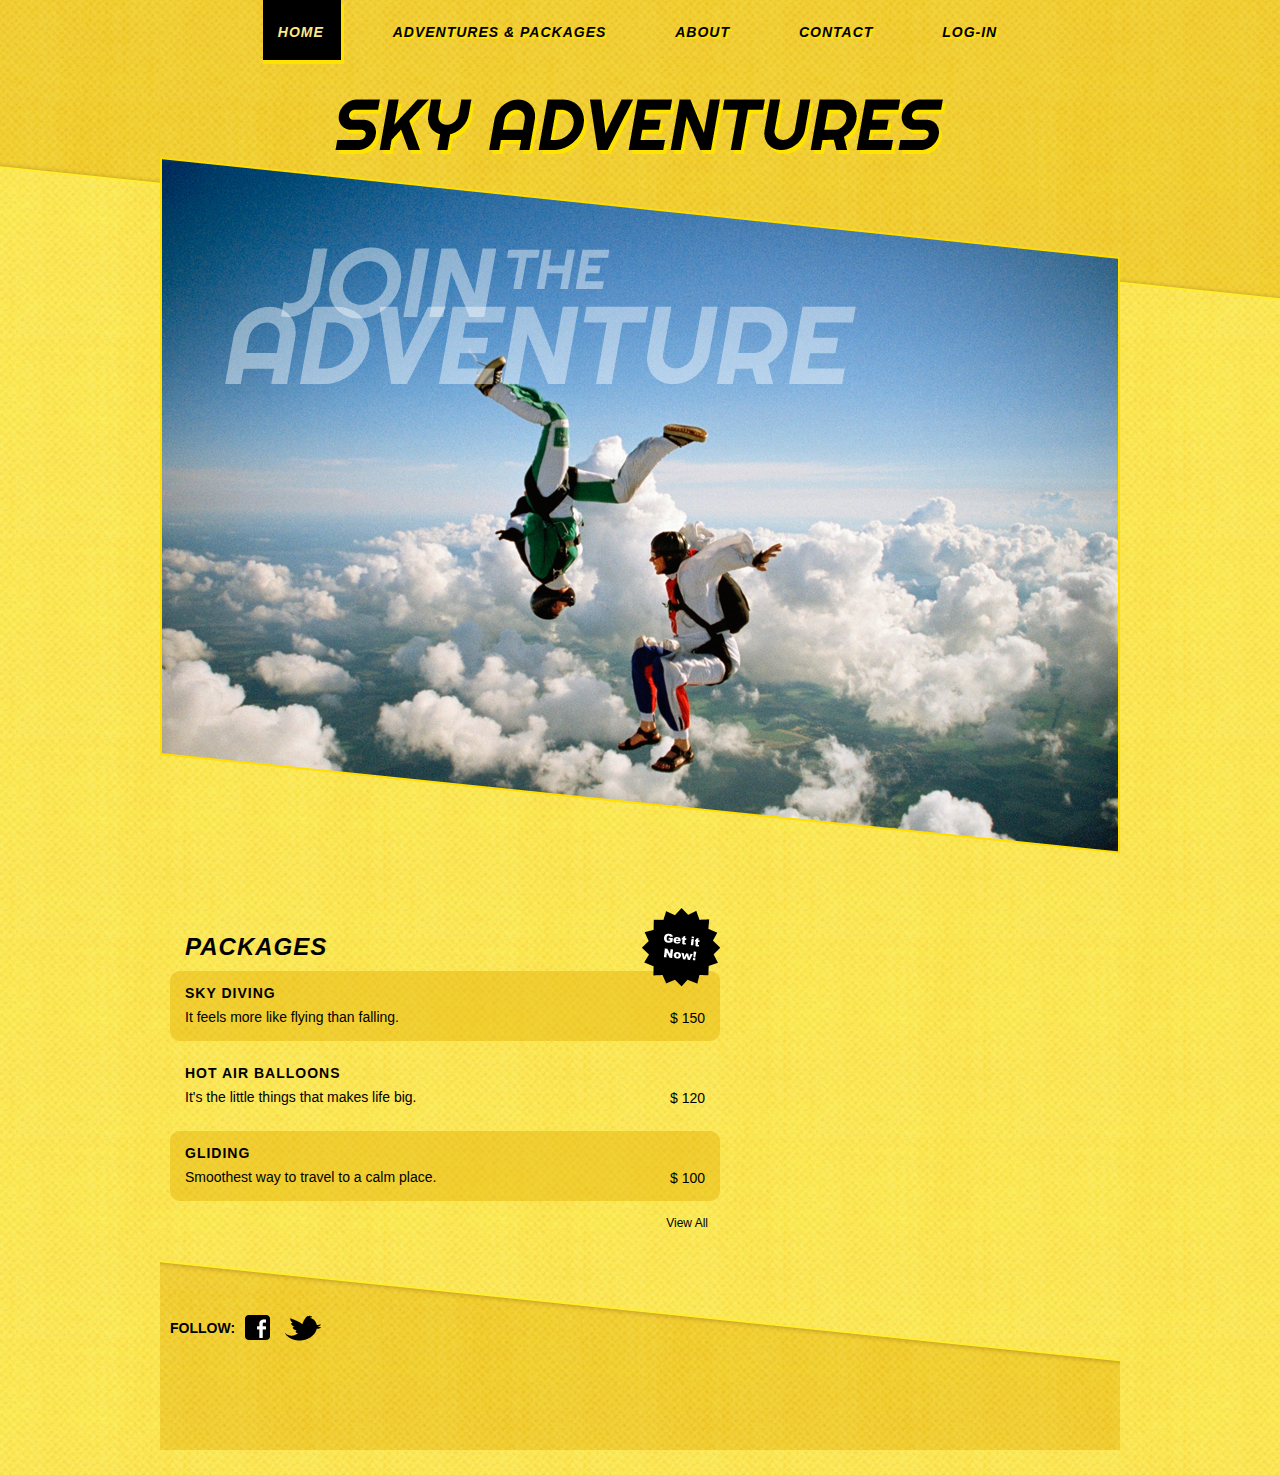
<file: index.html>
<!DOCTYPE html>
<html>
<head>
	<meta charset="UTF-8">
	<title>Sky Adventure</title>
	<link rel="stylesheet" type="text/css" href="css/style.css">
</head>
<body>
	<div id="page">
		<div id="header">
			<ul>
				<li class="current">
					<a href="index.html"><span>Home</span></a>
				</li>
				<li>
					<a href="packages.html"><span>Adventures &amp; Packages</span></a>
				</li>
				<li>
					<a href="about.html"><span>About</span></a>
				</li>
				<li>
					<a href="contact.html"><span>Contact</span></a>
				</li>
				<li>
					<a href="log-in.html"><span>Log-in</span></a>
				</li>
			</ul>
			<a href="index.html" id="logo"><img src="images/logo.png" alt="Logo"></a>
		</div>
		<div id="body">
			<img src="images/adventure.png" alt="Image">
			<div id="home">
				<div class="packages">
					<h2>Packages</h2>
					<span id="get-it-now">Get it Now!</span>
					<ul>
						<li class="section">
							<h3>Sky Diving</h3>
							<p>
								It feels more like flying than falling.
							</p>
							<span class="price">$ 150</span>
						</li>
						<li>
							<h3>Hot Air Balloons</h3>
							<p>
							    It's the little things that makes life big.
							</p>
							<span class="price">$ 120</span>
						</li>
						<li class="section">
							<h3>Gliding</h3>
							<p>
								Smoothest way to travel to a calm place.
							</p>
							<span class="price">$ 100 </span>
						</li>
					</ul>
					<a href="packages.html" class="view">View All</a>
				</div>
				<div class="blog">
			</div>
		</div>
		<div id="footer">
			<div>
				<div>
					<span>Follow:</span>
					<a href="https://www.facebook.com/SKITJAIP/" target="_blank" id="facebook">Facebook</a>
					<a href="https://twitter.com/skit_jaipur?lang=en" target="_blank" id="twitter">Twitter</a>
				</div>
			</div>
		</div>
	</div>
</body>
</html>
</file>
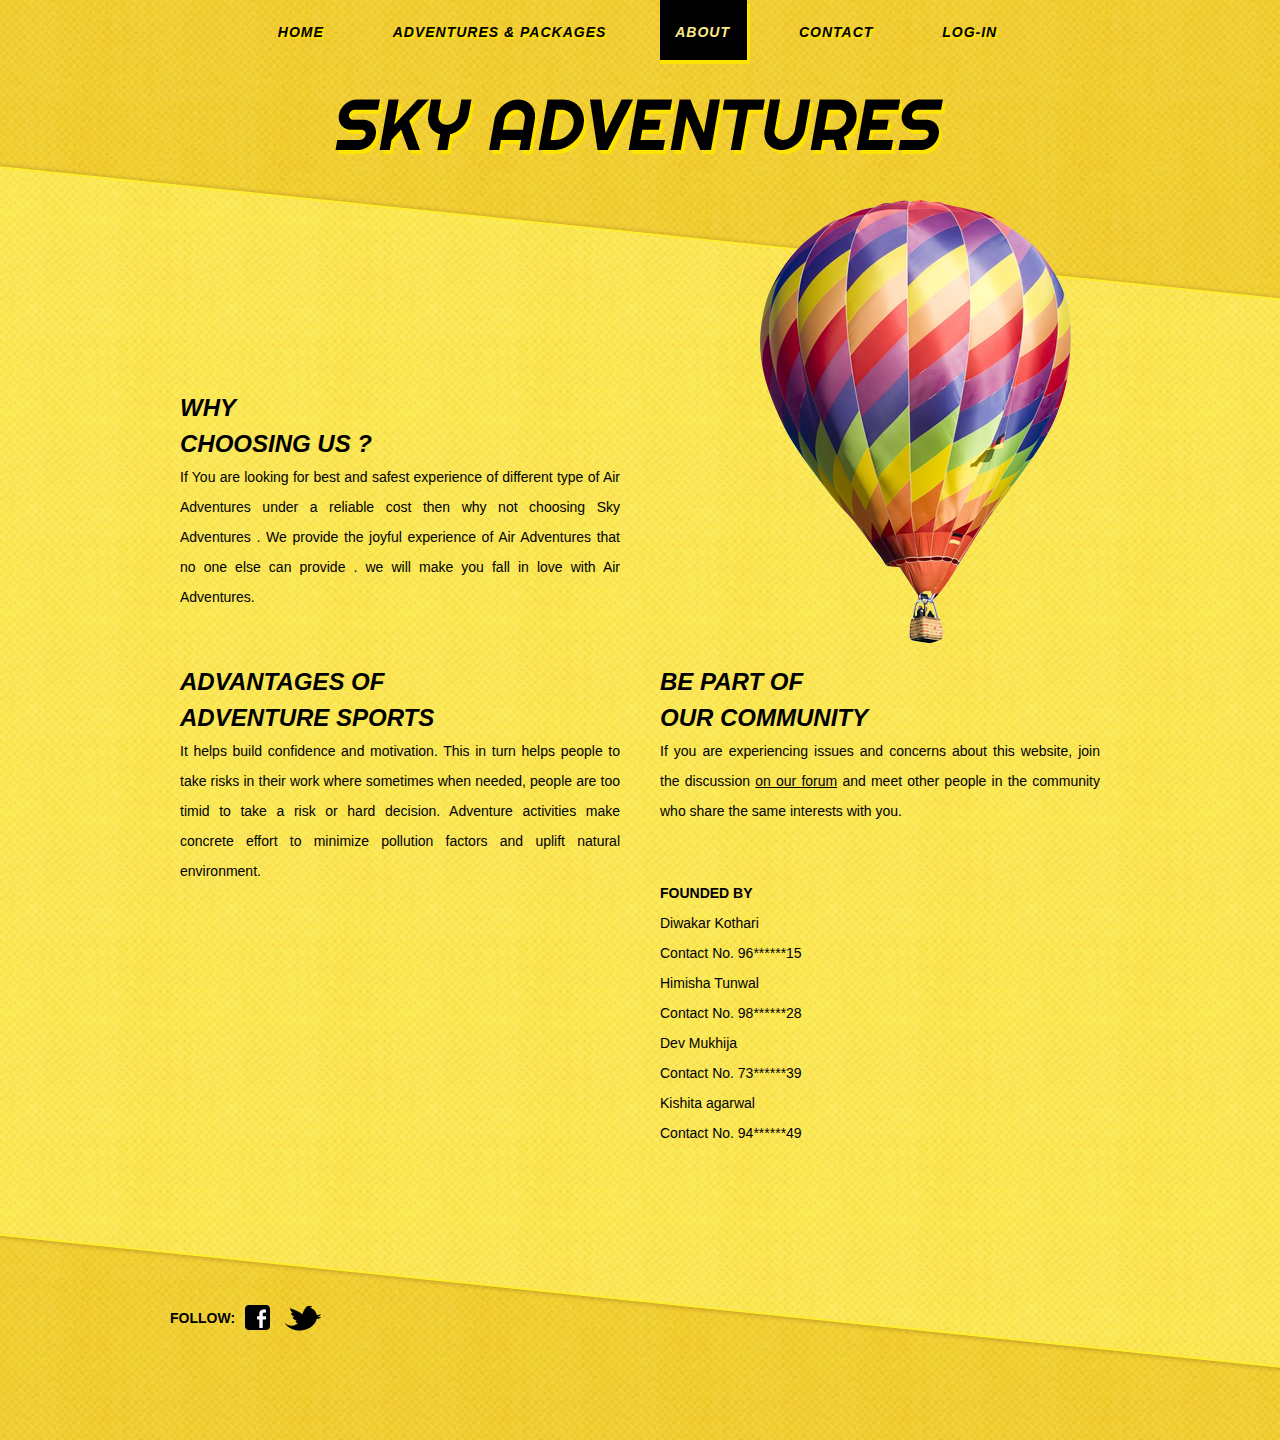
<file: about.html>
<!DOCTYPE html>
<html>
<head>
	<meta charset="UTF-8">
	<title>About - Airsports</title>
	<link rel="stylesheet" type="text/css" href="css/style.css">
</head>
<body>
	<div id="page">
		<div id="header">
			<ul>
				<li>
					<a href="index.html"><span>Home</span></a>
				</li>
				<li>
					<a href="packages.html"><span>Adventures &amp; Packages</span></a>
				</li>
				<li class="current">
					<a href="about.html"><span>About</span></a>
				</li>
				<li>
					<a href="contact.html"><span>Contact</span></a>
				</li>
				<li>
					<a href="log-in.html"><span>Log-in</span></a>
				</li>
			</ul>
			<a href="index.html" id="logo"><img src="images/logo.png" alt="Logo"></a>
		</div>
		<div id="body">
			<div id="about">
				<div>
					<h2>Why <br>Choosing us ?</h2>
					<p>
						If You are looking for best and safest experience of different type of Air Adventures under a reliable cost then why not choosing Sky Adventures . We provide the joyful experience of Air Adventures that no one else can provide . we will make you fall in love with Air Adventures.
					</p>
					<h2>Advantages of<br>Adventure sports</h2>
					<p>
						It helps build confidence and motivation. This in turn helps people to take risks in their work where sometimes when needed, people are too timid to take a risk or hard decision. Adventure activities make concrete effort to minimize pollution factors and uplift natural environment.
					</p>
				</div>
				<div>
					<img src="images/balloon.png" alt="Image">
					<h2>Be Part of<br>Our Community</h2>
					<p>
						If you are experiencing issues and concerns about this website, join the discussion <a href="https://www.facebook.com/SKITJAIP/">on our forum</a> and meet other people in the community who share the same interests with you.
					</p>
					<p>
						<strong>Founded By</strong><br>Diwakar Kothari<br>Contact No. 96******15<br>Himisha Tunwal <br> Contact No. 98******28 <br> Dev Mukhija <br> Contact No. 73******39 <br> Kishita agarwal <br> Contact No. 94******49
					</p>
				</div>
			</div>
		</div>
		<div id="footer">
			<div>
				<div>
					<span>Follow:</span>
					<a href="https://www.facebook.com/SKITJAIP/" target="_blank" id="facebook">Facebook</a>
					<a href="https://twitter.com/skit_jaipur?lang=en" target="_blank" id="twitter">Twitter</a>
				</div>
			</div>
		</div>
	</div>
</body>
</html>
</file>
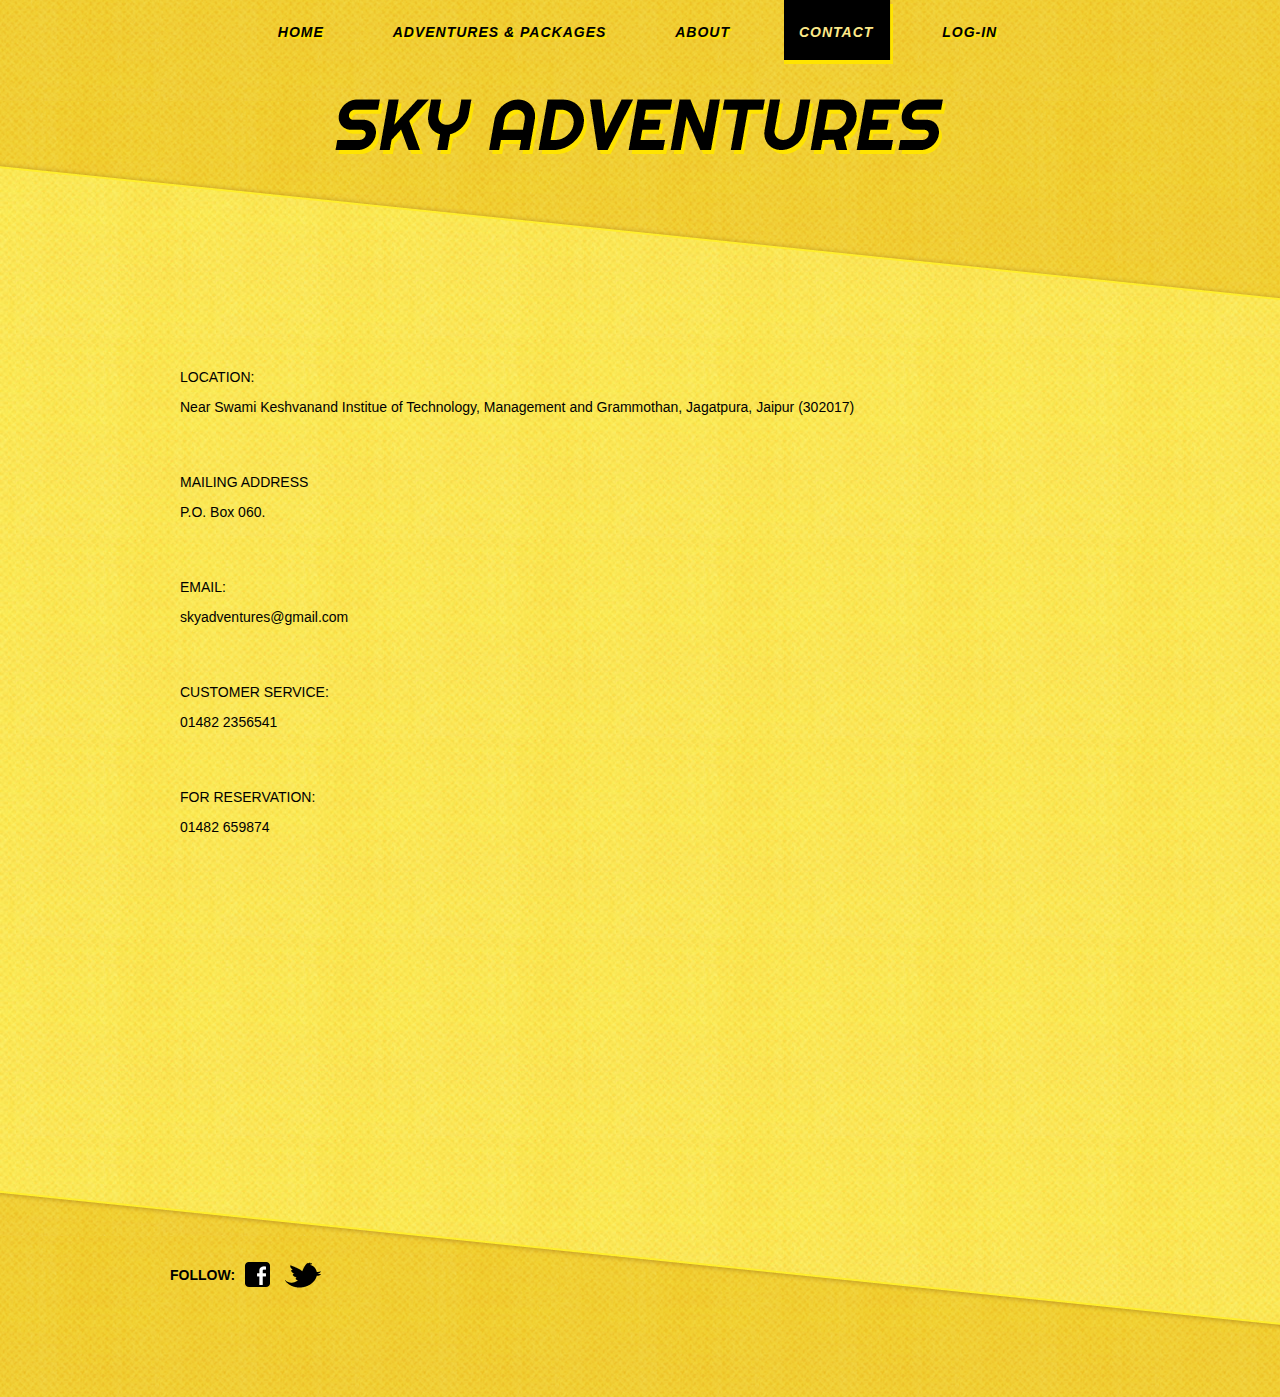
<file: contact.html>
<!DOCTYPE html>
<html>
<head>
	<meta charset="UTF-8">
	<title>Contact - Sky Adventure Website Template</title>
	<link rel="stylesheet" type="text/css" href="css/style.css">
</head>
<body>
	<div id="page">
		<div id="header">
			<ul>
				<li>
					<a href="index.html"><span>Home</span></a>
				</li>
				<li>
					<a href="packages.html"><span>Adventures &amp; Packages</span></a>
				</li>
				<li>
					<a href="about.html"><span>About</span></a>
				</li>
				
				<li class="current">
					<a href="contact.html"><span>Contact</span></a>
				</li>
                <li>
					<a href="log-in.html"><span>Log-in</span></a>
				</li>
			</ul>
			<a href="index.html" id="logo"><img src="images/logo.png" alt="Logo"></a>
		</div>
		<div id="body">
			<div id="contact">
				
				<p>
					<span>Location: </span> Near Swami Keshvanand Institue of Technology, Management and Grammothan, Jagatpura, Jaipur (302017)
				</p>
				<p>
					<span>Mailing Address</span> P.O. Box 060.
				</p>
				<p>
					<span>Email: </span><a class="email">skyadventures@gmail.com</a>
				</p>
				<p>
					<span>Customer Service:</span> 01482 2356541
				</p>
				<p>
					<span>For reservation: </span> 01482 659874
				</p>
			</div>
		</div>
		<div id="footer">
			<div>
				<div>
					<span>Follow:</span>
					<a href="https://www.facebook.com/SKITJAIP/" target="_blank" id="facebook">Facebook</a>
					<a href="https://twitter.com/skit_jaipur?lang=en" target="_blank" id="twitter">Twitter</a>
				</div>
			</div>
		</div>
	</div>
</body>
</html>
</file>
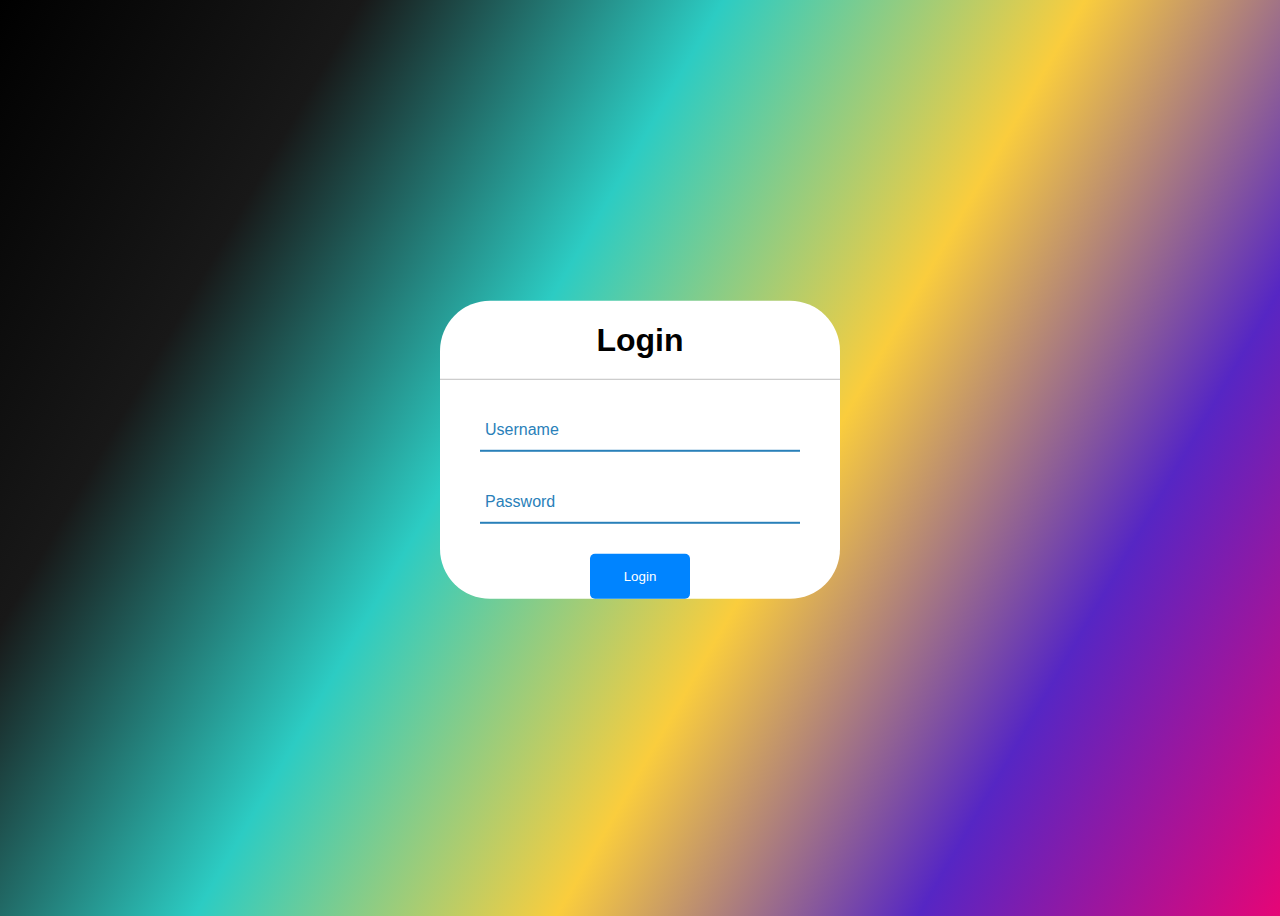
<file: log-in.html>
<!DOCTYPE html>
<html lang="en">
<head>
    <meta charset="UTF-8">
    <meta http-equiv="X-UA-Compatible" content="IE=edge">
    <meta name="viewport" content="width=device-width, initial-scale=1.0">
    <title>Document</title>
    <style>
        .dev{
            font-family:sans-serif;
            background:linear-gradient(120deg,#000000,#181818,#2CCCC3,#FACD3D,#5626C4,#E60576);
            overflow: hidden;
            height: 100vh;
        }
        .mukhija{
            position: absolute;
            left: 50%;
            top: 50%;
            transform: translate(-50%, -50%);
            width: 400px;
            background: white;
            border-radius: 50px;
        }
        .mukhija h1{
            border-bottom: 1px solid silver;
            text-align: center;
            padding: 0 0 20px 0;
        }
        .mukhija form{
            padding: 0 40px;
            box-sizing: border-box;
        }
        form .text{
            position: relative;
            border-bottom: 2px solid #2980b9;
            margin: 30px 0;
        }
        .text input{
            width:100%;
            padding: 0 5px;
            height: 40px;
            font-size: 16px;
            border: none;
            background: none;
            outline: none;
        }
        .text label{
            position: absolute;
            top: 50%;
            left: 5px;
        transform: translateY(-50%);
            color: #2980b9;
            font-size: 16px;
            pointer-events: none;
            transition: .5s; 
        }
            .text input:focus ~ label,
            .text input:valid ~ label{
                top: -5px;
                color: #2691d9
            }
            .text input:focus ~ span::before,
            .text input:valid ~ span::before{
                width:100%
            }
            .text1{
                margin: -5px 0 20px 5px;
                color: #a6a6a6;
                cursor: pointer;
            }
            .text1:hover{
                text-decoration: underline;
            }
            input[type="button"]{
                width: 90%;
                height: 50px;
                border: 1px solid;
                background: #2691d9;
                color:#e9f4fb;
                font-weight: 700;
                font-size: 18px;
                border-radius: 25px;
                cursor: pointer;
                outline: none;
            }   
            input[type="button"]:hover{
                transition: .5s;
                background-color: #2691d9;

            } 
     
    </style>
</head>
<body class="dev">
    <div class="mukhija">
        <h1>Login</h1>
        <form method="post" action="insert.php">
            <div class="text">
                <input type="text" name="firstname" required>
                <span></span>
                <label>Username</label>
            </div>
            <div class="text">
                <input type="password" name="password" required>
                <span></span>
                <label nam>Password</label>
            </div>
            <script>
                function redirect(){
                    window.location="D:/web project/Sky Adventures/index.html"
                };
            </script>
            <center>
        <button style="background-color: rgb(0, 132, 255); color:white; padding: 15px; width: 100px; border: 1px white; border-radius: 5px  ;">Login 
        </button>
    </center>

        </form>
    </div>
    </body>
</html>
</file>
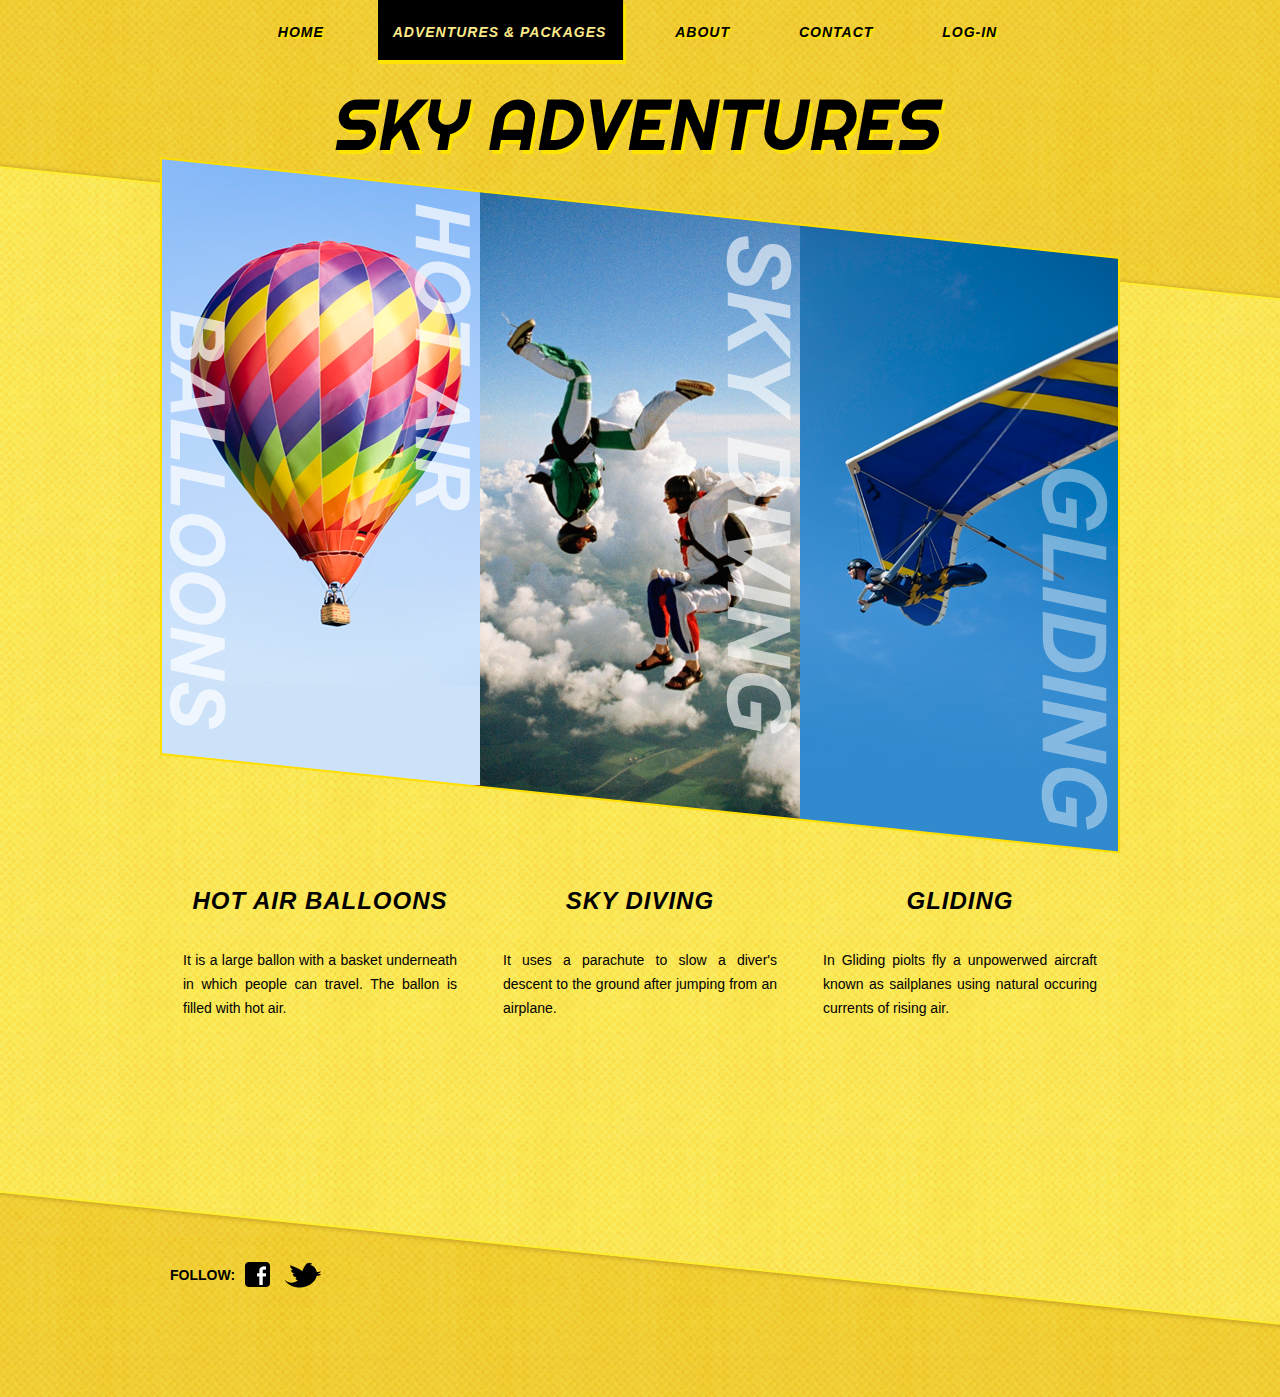
<file: packages.html>
<!DOCTYPE html>
<html>
<head>
	<meta charset="UTF-8">
	<title>Adventures &amp; Packages - Sky Adventure Website Template</title>
	<link rel="stylesheet" type="text/css" href="css/style.css">
</head>
<body>
	<div id="page">
		<div id="header">
			<ul>
				<li>
					<a href="index.html"><span>Home</span></a>
				</li>
				<li class="current">
					<a href="packages.html"><span>Adventures &amp; Packages</span></a>
				</li>
				<li>
					<a href="about.html"><span>About</span></a>
				</li>
				<li>
					<a href="contact.html"><span>Contact</span></a>
				</li>
				<li>
					<a href="log-in.html"><span>Log-in</span></a>
				</li>
			</ul>
			<a href="index.html" id="logo"><img src="images/logo.png" alt="Logo"></a>
		</div>
		<div id="body">
			<ul class="packages">
				<li>
					<span><a href="index.html"><img src="images/hot-air-ballons.png" alt="Image"></a></span>
					<div>
						<h2>Hot Air Balloons</h2>
						<p>
							It is a large ballon with a basket underneath in which people can travel. The ballon is filled with hot air.
						</p>
					</div>
				</li>
				<li>
					<span><a href="index.html"><img src="images/skydiving.png" alt="Image"></a></span>
					<div>
						<h2>Sky Diving</h2>
						<p>
                            It uses a parachute to slow a diver's descent to the ground after jumping from an airplane.
						</p>
					</div>
				</li>
				<li>
					<span><a href="index.html"><img src="images/gliding.png" alt="Image"></a></span>
					<div>
						<h2>Gliding</h2>
						<p>
							 In Gliding piolts fly a unpowerwed aircraft known as sailplanes using natural occuring currents of rising air.
						</p>
					</div>
				</li>
			</ul>
		</div>
		<div id="footer">
			<div>
				<div>
					<span>Follow:</span>
					<a href="https://www.facebook.com/SKITJAIP/" target="_blank" id="facebook">Facebook</a>
					<a href="https://twitter.com/skit_jaipur?lang=en" target="_blank" id="twitter">Twitter</a>
				</div>
			</div>
		</div>
	</div>
</body>
</html>
</file>
<file: css/style.css>
body {
	background: url(../images/bg-body.jpg) repeat;
	color: #000000;
	font-family: Arial, Helvetica, sans-serif;
	font-size: 14px;
	margin: 0;
	min-width: 960px;
	padding: 0;
}
a {
	outline: none;
}
img {
	border: 0;
}
p, ul {
	margin: 0;
}
p a {
	color: #000000;
}
p a:hover {
	color: #623e04;
}
#page {
	background: url(../images/bg-pattern-top.png) no-repeat center top;
	min-height: 500px;
}
#header,
#body {
	margin: 0 auto;
	width: 960px;
}
#header ul {
	list-style: none;
	overflow: hidden;
	padding: 0 0 35px;
	text-align: center;
}
#header ul li {
	display: inline-block;
	height: 64px;
	margin: 0 15px;
}
#header ul li a {
	color: #000000;
	display: block;
	font-style: italic;
	font-weight: bold;
	letter-spacing: 1px;
	line-height: 64px;
	text-align: center;
	text-decoration: none;
	text-transform: uppercase;
	text-shadow: 2px 2px 0 #ffe400;
}
#header ul li a span {
	cursor: pointer;
	display: block;
	height: 64px;
	padding: 0 20px 0 15px;
}
#header ul li.current a {
	background: url(../images/bg-menu-last.png) no-repeat right top;
	color: #fde989;
	text-shadow: none;
}
#header ul li.current a span {
	background: url(../images/bg-menu-first.png) no-repeat left top;
}
#header a#logo {
	display: block;
	text-align: center;
}
#body {
	min-height: 1000px;
	padding: 0 0 25px;
}
#body div#home {
	padding: 75px 10px 0;
	overflow: hidden;
}
#body div#home div.packages {
	float: left;
	position: relative;
	width: 550px;
}
#body div#home div.packages h2,
#body div#home div.blog h2 {
	font-size: 24px;
	font-style: italic;
	letter-spacing: 1px;
	margin: 0;
	padding: 0 0 10px 15px;
	text-transform: uppercase;
}
#body div#home div.blog h2 {
	padding: 0 0 10px 0;
}
#body div#home div.packages span#get-it-now {
	background: url(../images/get-it-now.png) no-repeat;
	display: block;
	height: 79px;
	text-indent: -99999px;
	position: absolute;
	right: 0;
	top: -25px;
	width: 78px;
	z-index: 1;
}
#body div#home div.packages ul {
	list-style: none;
	margin: 0;
	padding: 0;
}
#body div#home div.packages ul li {
	height: 50px;
	margin: 10px 0 0;
	padding: 10px 15px;
	position: relative;
}
#body div#home div.packages ul li:first-child {
	margin: 0;
}
#body div#home div.packages ul li.section {
	background: url(../images/bg-yellow.png) no-repeat;
}
#body div#home div.packages ul li h3 {
	color: #000000;
	font-size: 14px;
	letter-spacing: 1px;
	line-height: 24px;
	margin: 0;
	text-transform: uppercase;
}
#body div#home a.view:hover {
	text-decoration: underline;
}
#body div#home div.packages ul li p {
	line-height: 24px;
}
#body div#home div.packages ul li span.price {
	bottom: 15px;
	position: absolute;
	right: 15px;
}
#body div#home a.view {
	color: #000000;
	display: block;
	font-size: 12px;
	float: right;
	line-height: 24px;
	padding: 10px 12px 0 0;
	text-decoration: none;
}
#body div#home div.blog {
	float: right;
	padding: 0;
	width: 310px;
}
#body div#home div.blog ul {
	border-bottom: 1px solid #000000;
	border-top: 1px solid #000000;
	list-style: none;
	padding: 17px 0;
}
#body div#home div.blog ul li {
	padding: 25px 0 0;
	overflow: hidden;
}
#body div#home div.blog ul li:first-child {
	padding: 0;
}
#body div#home div.blog ul li div {
	color: #343831;
	float: left;
	font-size: 12px;
	line-height: 16px;
	padding: 5px 0 0;
	text-align: center;
	text-transform: uppercase;
	width: 25px;
}
#body div#home div.blog ul li div span {
	display: block;
	font-size: 22px;
	font-weight: bold;
	line-height: 18px;
}
#body div#home div.blog ul li a {
	color: #000000;
	float: right;
	line-height: 24px;
	text-align: justify;
	text-decoration: none;
	width: 270px;
}
#body div#home div.blog ul li a:hover {
	text-decoration: underline;
}
#body ul.packages {
	list-style: none;
	overflow: hidden;
	padding: 0;
}
#body ul.packages li {
	float: left;
	width: 320px;
}
#body ul.packages li span {
	display: block;
	height: 697px;
}
#body ul.packages li span a img {
	display: block;
	filter: alpha(opacity=100);
	opacity: 1;
}
#body ul.packages li  span a img:hover {
	filter: alpha(opacity=90);
	opacity: 0.9;
}
#body ul.packages li div {
	padding: 0 23px;
}
#body ul.packages li div h2 {
	font-size: 24px;
	font-style: italic;
	letter-spacing: 1px;
	line-height: 24px;
	margin: 0;
	padding: 35px 0 35px;
	text-align: center;
	text-transform: uppercase;
}
#body ul.packages li div h2 a:hover,
#body ul.packages li div p a:hover,
#body div.blog div#content h2 a:hover,
#body div.blog p a:hover,
#body div#contact p a:hover {
	color: #5f5215;
}
#body ul.packages li div p {
	line-height: 24px;
	text-align: justify;
}
#body ul.packages li div p a {
	color: #000000;
}
#body div#about {
	overflow: hidden;
	padding: 43px 20px 0;
}
#body div#about div:first-child {
	margin: 190px 0 0;
}
#body div#about div {
	float: left;
	margin: 0 0 0 40px;
	width: 440px;
}
#body div#about div h2,
#body div.blog div#content h2 {
	font-size: 24px;
	font-style: italic;
	line-height: 36px;
	margin: 0;
	text-transform: uppercase;
}
#body div#about div p {
	line-height: 30px;
	padding: 0 0 52px;
	text-align: justify;
}
#body div#about div p a:hover {
	text-decoration: underline;
}
#body div#about div p strong {
	line-height: 30px;
	text-transform: uppercase;
}
#body div#about div img {
	margin: 0 0 17px 100px;
}
#body div.blog,
#body div#contact {
	overflow: hidden;
	padding: 205px 20px 0;
}
#body div.blog img {
	display: block;
	border: 2px solid #ffde00;
	margin: 30px 0 10px;
}
#body div.blog p,
#body div#contact p {
	line-height: 30px;
	text-align: justify;
}
#body div.blog div#content {
	float: left;
	width: 660px;
}
#body div.blog div#content h2 a {
	color: #000000;
	text-decoration: none;
}
#body div.blog div#sidebar {
	float: right;
	width: 230px;
}
#body div.blog div#sidebar div {
	padding: 0 0 20px;
}
#body div.blog div#sidebar div h3 {
	font-size: 14px;
	line-height: 30px;
	margin: 0;
	text-transform: uppercase;
}
#body div.blog div#sidebar div#recentpost ul {
	list-style: none;
	padding: 0;
}
#body div.blog div#sidebar div#recentpost ul li {
	border-top: 1px solid #000000;
	padding: 15px 0;
}
#body div.blog div#sidebar div#recentpost ul li h2 {
	font-size: 14px;
	letter-spacing: 0.05em;
	line-height: 30px;
	margin: 0;
}
#body div.blog div#sidebar div#recentpost ul li a img {
	margin: 10px 0;
}
#body div.blog div#sidebar div#recentpost ul li:first-child {
	border: 0;
	padding: 0 0 10px;
}
#body div.blog div#sidebar div#archive ul {
	padding: 0 0 0 15px;
}
#body div.blog div#sidebar div#archive ul li {
	line-height: 30px;
}
#body div.blog div#sidebar div#archive ul li a,
#body div#contact p a.email:hover,
#body div.blog div#sidebar div#recentpost ul li h2 a {
	color: #000000;
	text-decoration: none;
}
#body div.blog div#sidebar div#archive ul li a:hover,
#body div.blog p a:hover,
#body div#contact p a:hover,
#body div.blog div#sidebar div#recentpost ul li h2 a:hover {
	text-decoration: underline;
}
#body div#contact p {
	padding: 0 0 45px;
}
#body div#contact p span {
	display: block;
	text-transform: uppercase;
}
#body div#contact p a.email {
	text-decoration: none;
}
#footer {
	background: url(../images/bg-pattern-bottom.png) no-repeat center bottom;
	height: 215px;
}
#footer div {
	margin: 0 auto;
	padding: 80px 10px 0;
	width: 940px;
}
#footer div div {
	line-height: 26px;
	overflow: hidden;
	padding: 0 0 18px;
}
#footer div div span {
	float: left;
	font-weight: bold;
	line-height: 26px;
	text-transform:  uppercase;
}
#footer div div a {
	display: block;
	float: left;
	height: 25px;
	margin: 0 0 0 15px;
	text-indent: -99999px;
}
#footer div div a#facebook {
	background: url(../images/icons.png) no-repeat 0 0;
	margin: 0 0 0 10px;
	width: 25px;
}
#footer div div a#facebook:hover {
	background: url(../images/icons.png) no-repeat -25px 0;
}
#footer div div a#twitter {
	background: url(../images/icons.png) no-repeat 0 -40px;
	height: 26px;
	width: 36px;
}
#footer div div a#twitter:hover {
	background: url(../images/icons.png) no-repeat -36px -40px;
}
#footer div div a#googleplus {
	background: url(../images/icons.png) no-repeat 0 -81px;
	margin: 0 0 0 16px;
	width: 25px;
}
#footer div div a#googleplus:hover {
	background: url(../images/icons.png) no-repeat -25px -81px;
}
#footer div p {
	font-size: 12px;
	line-height: 20px;
}
</file>
